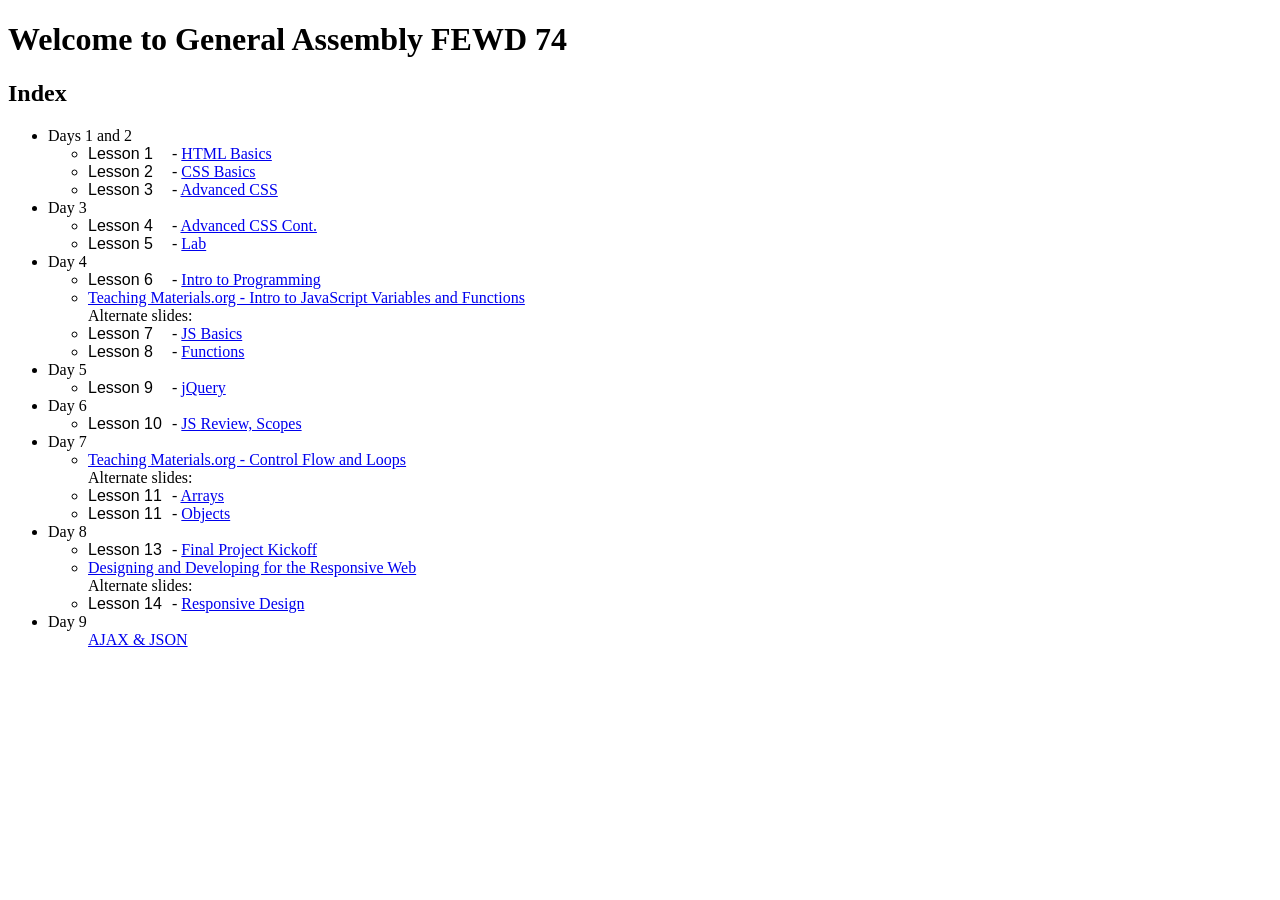
<file: index.html>
<!doctype html>
<html>
  <head>
    <title>FEWD 74</title>
    <script language="javascript">
    	//location.replace("slides/")
    </script>
    <style type="text/css">
      span.label {
        display: inline-block;
        width: 80px;
        font-family: helvetica;
      }
    </style>
  </head>
  <body>
    <h1>Welcome to General Assembly FEWD 74</h1>
    <h2>Index</h2>
    <ul>
      <li>Days 1 and 2
        <ul>
          <li><span class="label">Lesson 1</span> - <a href="slides/?lesson=1"  target="_blank">HTML Basics</a></li>
          <li><span class="label">Lesson 2</span> - <a href="slides/?lesson=2"  target="_blank">CSS Basics</a></li>
          <li><span class="label">Lesson 3</span> - <a href="slides/?lesson=3"  target="_blank">Advanced CSS</a></li>
        </ul>
      </li>
      <li>Day 3
        <ul>
          <li><span class="label">Lesson 4</span> - <a href="slides/?lesson=4"  target="_blank">Advanced CSS Cont.</a></li>
          <li><span class="label">Lesson 5</span> - <a href="slides/?lesson=5"  target="_blank">Lab</a></li>
        </ul>
      </li>
      <li>Day 4
        <ul>
          <li><span class="label">Lesson 6</span> - <a href="slides/?lesson=6"  target="_blank">Intro to Programming</a></li>
          <li><a href="http://www.teaching-materials.org/javascript/slides/varsfunctions.html"  target="_blank">Teaching Materials.org - Intro to JavaScript Variables and Functions</a></li>
        </ul>
        <ul>Alternate slides:
          <li><span class="label">Lesson 7</span> - <a href="slides/?lesson=7"  target="_blank">JS Basics</a></li>
          <li><span class="label">Lesson 8</span> - <a href="slides/?lesson=8"  target="_blank">Functions</a></li>
        </ul>
      </li>
      <li>Day 5
        <ul>
          <li><span class="label">Lesson 9</span> - <a href="slides/?lesson=9"  target="_blank">jQuery</a></li>
        </ul>
      </li>
      <li>Day 6
        <ul>
          <li><span class="label">Lesson 10</span> - <a href="slides/?lesson=10"  target="_blank">JS Review, Scopes</a></li>
        </ul>
      </li>
      <li>
        Day 7
        <ul>
          <li><a href="http://www.teaching-materials.org/javascript/slides/controlflow.html"target="_blank">Teaching Materials.org - Control Flow and Loops</a></li>
        </ul>
        <ul>Alternate slides:
          <li><span class="label">Lesson 11</span> - <a href="slides/?lesson=11"  target="_blank">Arrays</a></li>
          <li><span class="label">Lesson 11</span> - <a href="slides/?lesson=12"  target="_blank">Objects</a></li>
        </ul>
      </li>
      <li>
        Day 8
        <ul>
          <li><span class="label">Lesson 13</span> - <a href="slides/?lesson=13"  target="_blank">Final Project Kickoff</a></li>
          <li><a href="http://slides.com/nicolebieber-1/designing-and-developing-for-the-responsive-web#/">Designing and Developing for the Responsive Web</a></li>
        </ul>
        <ul>Alternate slides:
            <li><span class="label">Lesson 14</span> - <a href="slides/?lesson=14"  target="_blank">Responsive Design</a></li>
        </ul>
      </li>
      <li>
        Day 9
        <ul><a href="http://www.teaching-materials.org/ajax/">AJAX & JSON</a></ul>
      </li>
      
          <!---->
      <!--  </ul>-->
      <!--</li>-->
      <!--<li>Day 6-->
      <!--  <ul>-->
      <!--    <li><span class="label">Lesson 9</span> - <a href="slides/?lesson=9"  target="_blank">jQuery</a></li>-->
      <!--    >-->
      <!--  </ul>-->
      <!--</li>-->
      <!--<li>Day 7-->
      <!--  <ul>-->
      <!--    <li><span class="label">Lesson 11</span> - <a href="slides/?lesson=11"  target="_blank">Arrays</a></li>-->
      <!--    <li><span class="label">Lesson 12</span> - <a href="slides/?lesson=12"  target="_blank">Objects</a></li>-->
      <!--  </ul>-->
      <!--</li>-->
      <!--<li>Day 8-->
      <!--  <ul>-->
      <!--    <li><span class="label">Lesson 13</span> - <a href="slides/?lesson=13"  target="_blank">Lab & Project Kickoff</a></li>-->
      <!--    <li><span class="label">Lesson 14</span> - <a href="slides/?lesson=14"  target="_blank">Responsive Design</a></li>-->
      <!--  </ul>-->
      <!--</li>-->
      <!--<li>Day 9-->
      <!--  <ul>-->
      <!--    <li><span class="label">Lesson 15</span> - <a href="slides/?lesson=15"  target="_blank">Forms</a></li>-->
      <!--    <li><span class="label">Lesson 16</span> - <a href="https://github.com/ga-students/FEWD_HK_6/tree/gh-pages/lesson16"  target="_blank">Todo App</a></li>-->
      <!--  </ul>-->
      <!--</li>-->
      <!--<li>Day 10-->
    </ul>
      
      <!--<li><span class="label">Lesson 4</span> - <a href="slides/?lesson=4"  target="_blank">Advanced CSS Cont.</a></li>-->
      <!--<li><span class="label">Lesson 4.5</span> - <a href="https://github.com/ga-students/FEWD_HK_6/tree/gh-pages/css-catch-up/template"  target="_blank">CSS Catch Up</a></li>-->
      <!--<li><span class="label">Lesson 5</span> - <a href="slides/?lesson=5"  target="_blank">Lab</a></li>-->
      <!--<li><span class="label">Lesson 6</span> - <a href="slides/?lesson=6"  target="_blank">Intro to Programming</a></li>-->
      <!--<li><span class="label">Lesson 7</span> - <a href="slides/?lesson=7"  target="_blank">JS Basics</a></li>-->
      <!--<li><span class="label">Lesson 8</span> - <a href="slides/?lesson=8"  target="_blank">Functions</a></li>-->
      <!--<li><span class="label">Lesson 9</span> - <a href="slides/?lesson=9"  target="_blank">jQuery</a></li>-->
      <!--<li><span class="label">Lesson 10</span> - <a href="slides/?lesson=10"  target="_blank">JS Review, Scopes</a></li>-->
      <!--<li><span class="label">Lesson 11</span> - <a href="slides/?lesson=11"  target="_blank">Arrays</a></li>-->
      <!--<li><span class="label">Lesson 12</span> - <a href="slides/?lesson=12"  target="_blank">Objects</a></li>-->
      <!--<li><span class="label">Lesson 13</span> - <a href="slides/?lesson=13"  target="_blank">Lab & Project Kickoff</a></li>-->
      <!--<li><span class="label">Lesson 14</span> - <a href="slides/?lesson=14"  target="_blank">Responsive Design</a></li>-->
      <!--<li><span class="label">Lesson 15</span> - <a href="slides/?lesson=15"  target="_blank">Forms</a></li>-->
      <!--<li><span class="label">Lesson 16</span> - <a href="https://github.com/ga-students/FEWD_HK_6/tree/gh-pages/lesson16"  target="_blank">Todo App</a></li>-->
      <!--<li><span class="label">Lesson 17</span> - <a href="slides/?lesson=17"  target="_blank">Guest Speaker and Ionic Framework</a></li>-->
      <!--<li><span class="label">Lesson 18</span> - <a href="slides/?lesson=18"  target="_blank">Guest Speaker and Node.JS (plus extras)</a></li>-->
    </ul>
  </body>
</html>
</file>
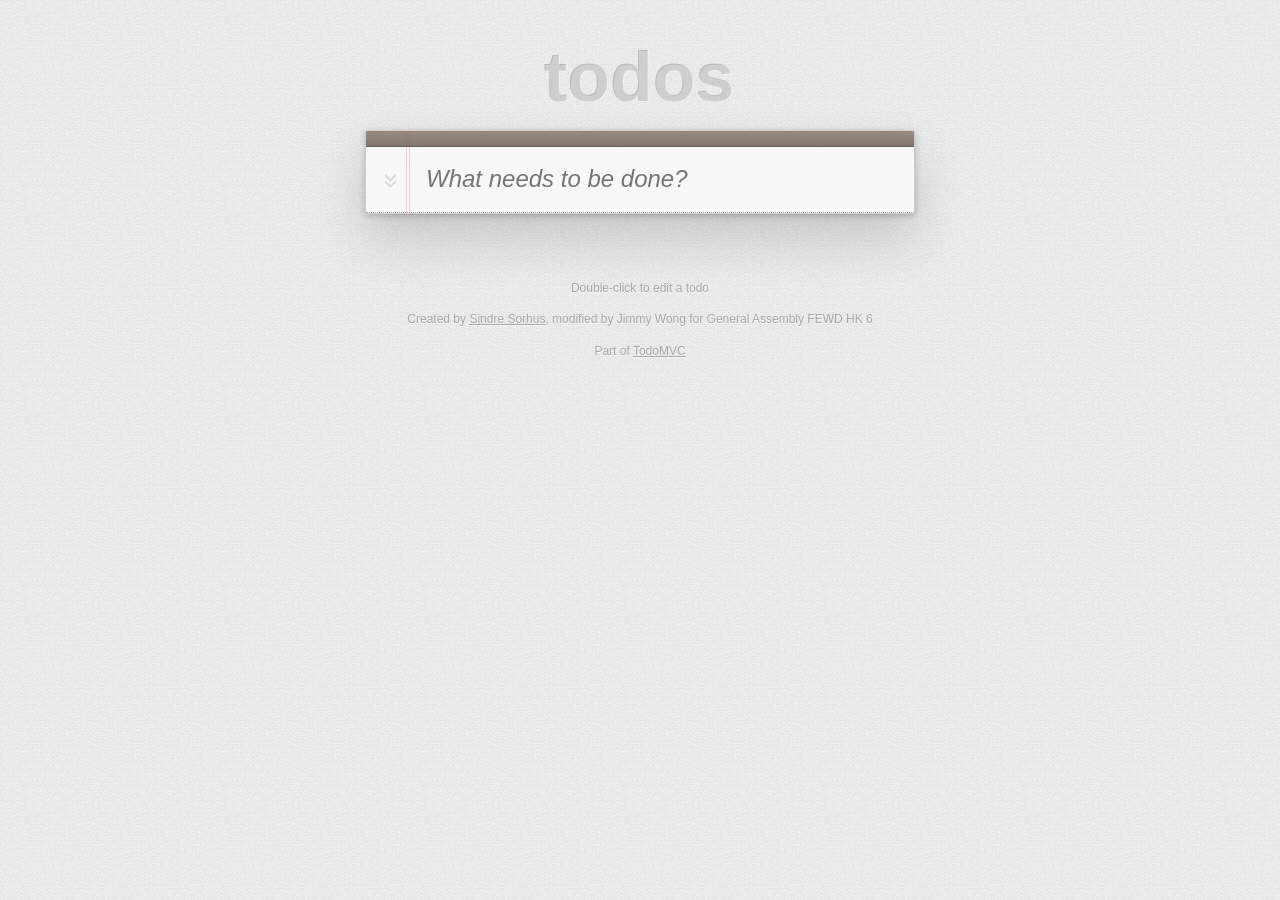
<file: lesson16/index.html>
<!doctype html>
<html lang="en">
	<head>
		<meta charset="utf-8">
		<title>Todo App</title>
		<link rel="stylesheet" href="css/app.css">
	</head>
	<body>
		<section id="todoapp">
			<header id="header">
				<h1>todos</h1>
				<input id="new-todo" placeholder="What needs to be done?" autofocus>
			</header>
			<section id="main">
				<input id="toggle-all" type="checkbox">
				<label for="toggle-all">Mark all as complete</label>
				<ul id="todo-list"></ul>
			</section>
		</section>

		<footer id="info">
			<p>Double-click to edit a todo</p>
			<p>Created by <a href="http://sindresorhus.com">Sindre Sorhus</a>, modified by Jimmy Wong for General Assembly FEWD HK 6</p>
			<p>Part of <a href="http://todomvc.com">TodoMVC</a></p>
		</footer>

		<script src="js/jquery.js"></script>
		<script src="js/app.js"></script>
	</body>
</html>
</file>
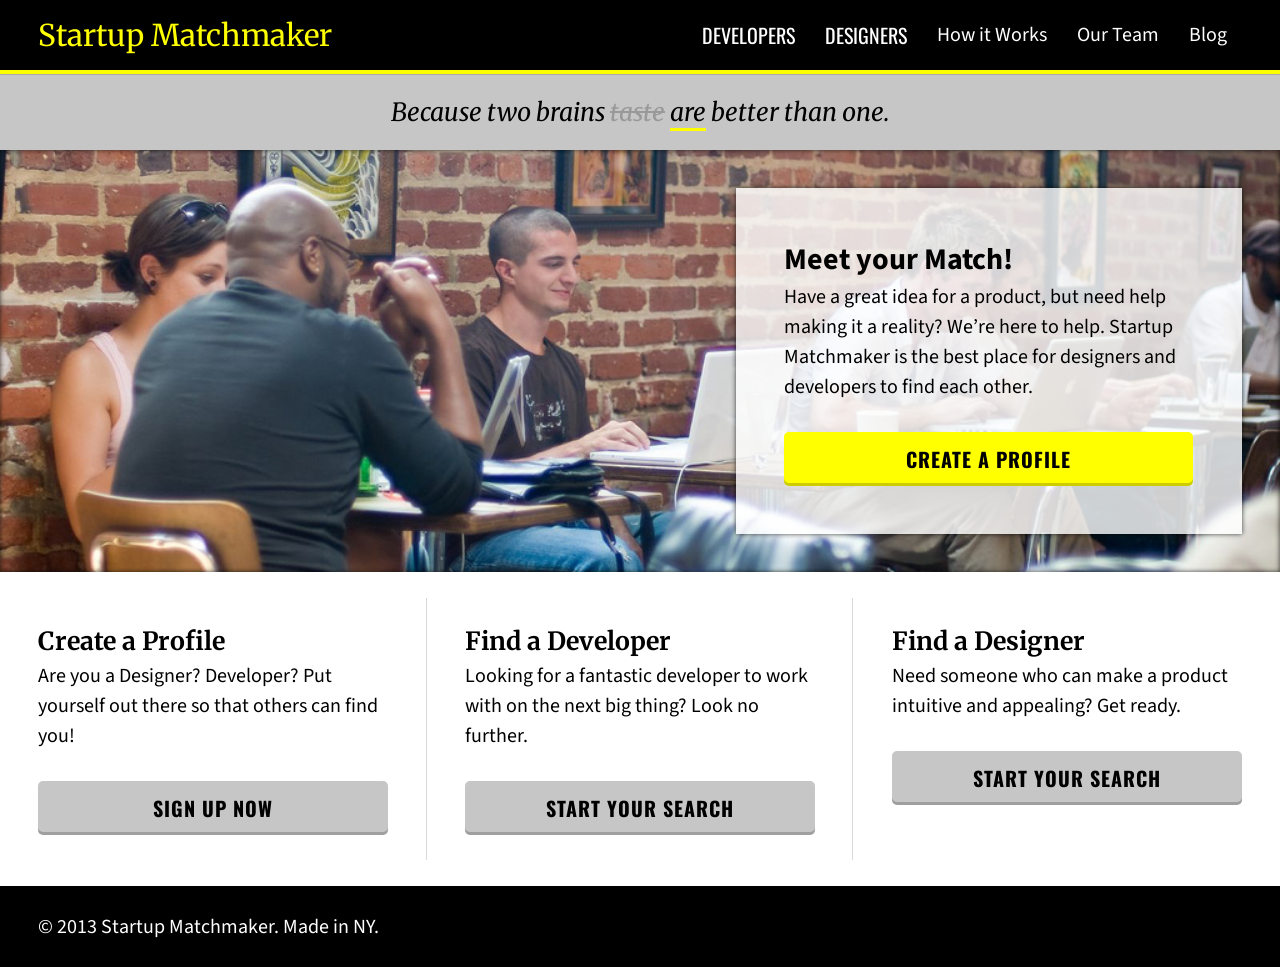
<file: lesson6/startup_matchmaker/index.html>
<!doctype html>
<html lang="en-us">
<head>
	<meta charset="utf-8">
	<title>Startup Matchmaker</title>
	<link href='http://fonts.googleapis.com/css?family=Source+Sans+Pro:400,700|Oswald:700|Merriweather:700,700italic' rel='stylesheet' type='text/css'>
	<link rel="stylesheet" href="css/reset.css">
	<link rel="stylesheet" href="css/main.css">
</head>
<body>
	<header id="page-header">
		<div class="wrapper">
			<h1><a href="index.html">Startup Matchmaker</a></h1>
			<nav>
				<ul>
					<li><strong><a href="developers.html">Developers</a></strong></li>
					<li><strong><a href="designers.html">Designers</a></strong></li>			
					<li><a href="how.html">How it Works</a></li>			
					<li><a href="team.html">Our Team</a></li>			
					<li><a href="blog.html">Blog</a></li>			
				</ul>
			</nav>
		</div>
	</header>
	<p class="tagline">Because two brains <del>taste</del> <ins>are</ins> better than&nbsp;one.</p>
	<section class="banner">
		<div class="wrapper">
			<div class="blurb">
				<h2>Meet your Match!</h2>
				<p>Have a great idea for a product, but need help making it a reality? We’re here to help. Startup Matchmaker is the best place for designers and developers to find each other.</p>
				<a class="button" href="#">Create a Profile</a>
			</div>
		</div>
	</section>
	<div class="wrapper">
		<section class="touts">
			<section class="tout">
				<header>
					<h3>Create a Profile</h3>
				</header>
				<p>Are you a Designer? Developer? Put yourself out there so that others can find you!</p>
				<a class="button" href="#">Sign Up Now</a>
			</section>
			<section class="tout">
				<header>
					<h3>Find a Developer</h3>
				</header>
				<p>Looking for a fantastic developer to work with on the next big thing? Look no further.</p>
				<a class="button" href="developers.html">Start Your Search</a>
			</section>
			<section class="tout">
				<header>
					<h3>Find a Designer</h3>
				</header>
				<p>Need someone who can make a product intuitive and appealing? Get ready.</p>
				<a class="button" href="designers.html">Start Your Search</a>
			</section>
		</section>
	</div>
	<footer>
		<div class="wrapper">
			© 2013 Startup Matchmaker. Made in NY.
		</div>
	</footer>
</body>
</html>
</file>
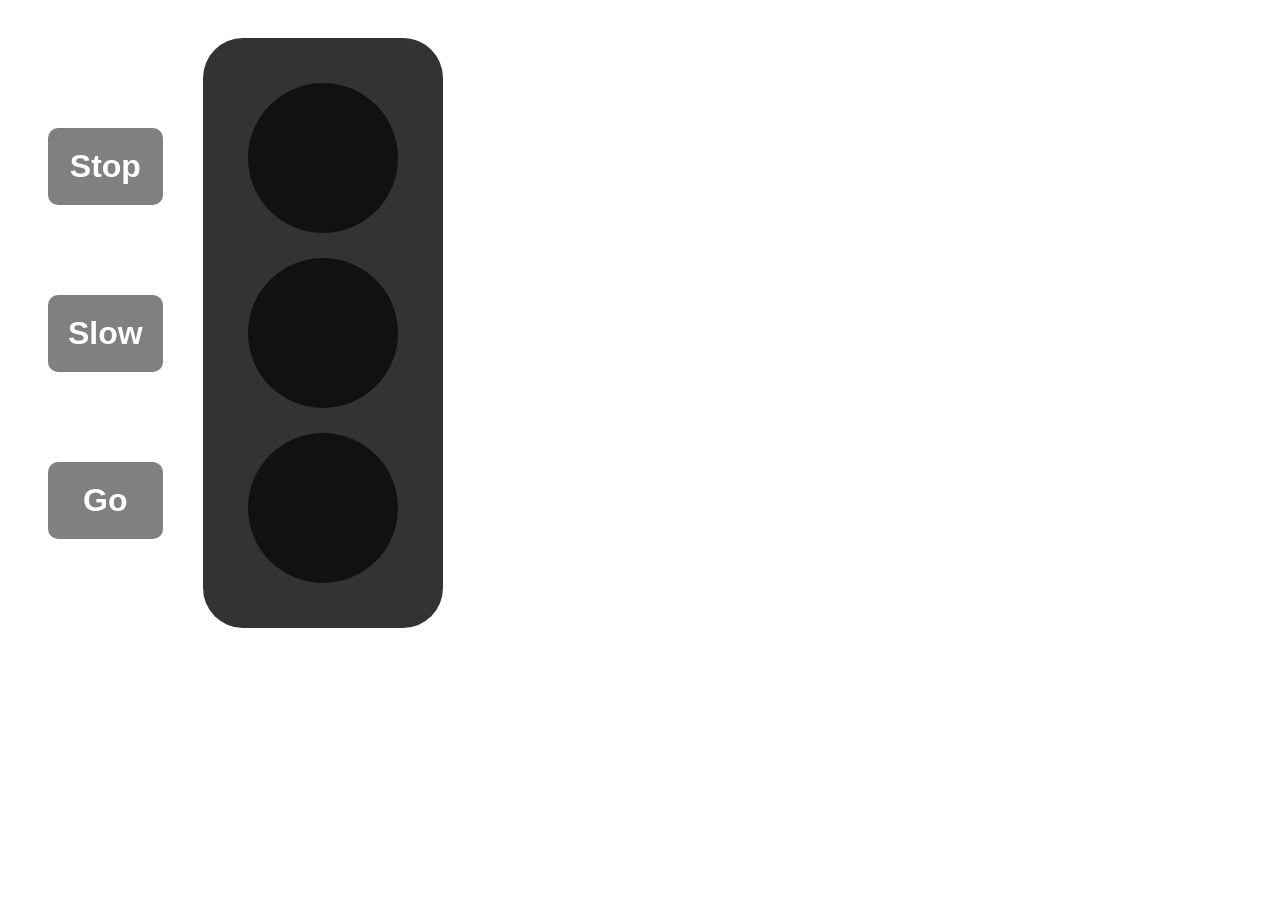
<file: lesson6/traffic_light/index.html>
<!doctype html>
<html>
<head>
  <title>Traffic Light</title>
  <link rel="stylesheet" type="text/css" href="css/style.css">
</head>
<body>
  <div id="controlPanel">
    <h1 id="stopButton" class="button">Stop</h1>
    <h1 id="slowButton" class="button">Slow</h1>
    <h1 id="goButton" class="button">Go</h1>
  </div>
  <div id="traffic-light">
    <div id="stopLight" class="bulb"></div>
    <div id="slowLight" class="bulb"></div>
    <div id="goLight" class="bulb"></div>
  </div>
  
  <!-- pick different versions of js and see how it works. -->
  <script type="text/javascript" src="js/version-1.js"></script>
  <!--script type="text/javascript" src="js/version-2.js"></script-->
</body>
</html>
</file>
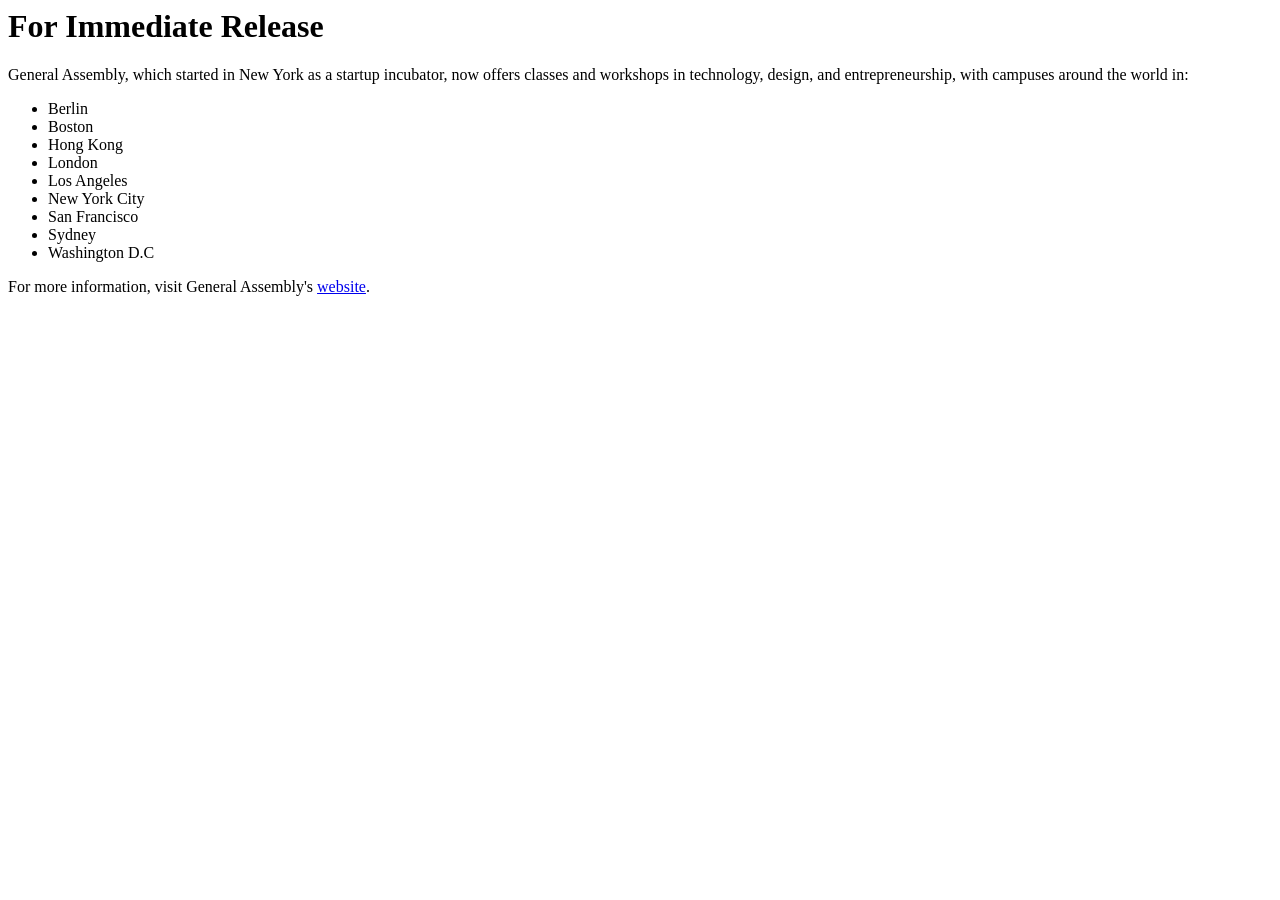
<file: lesson1/starter_code/ga_press_release/index.html>
<html>

	<h1>For Immediate Release</h1>

	<p>General Assembly, which started in New York as a startup incubator, now offers classes and workshops in technology, design, and entrepreneurship, with campuses around the world in:</p>

	<ul>	
		<li>Berlin</li>
		<li>Boston</li>
		<li>Hong Kong</li>
		<li>London</li>
		<li>Los Angeles</li>
		<li>New York City</li>
		<li>San Francisco</li>
		<li>Sydney</li>
		<li>Washington D.C</li>
	</ul>

	<p>For more information, visit General Assembly's <a href="https://generalassemb.ly/">website</a>.</p>

</html>
</file>
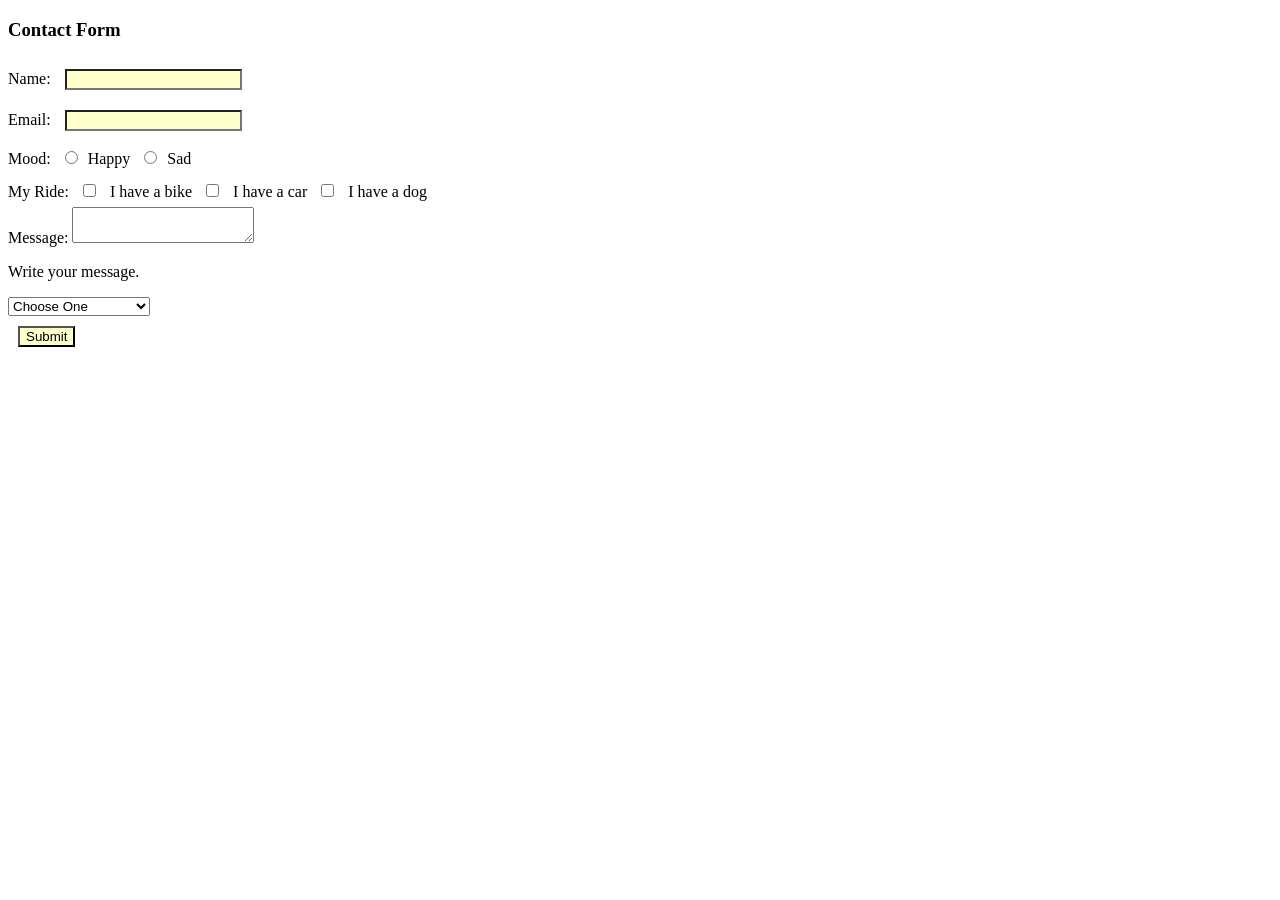
<file: lesson15/example_code/basic_form/index.html>
<!DOCTYPE html>
<html lang="en">
<head>
  <meta charset="utf-8" />
  <title>A Very Basic Form</title>
    
  <style type="text/css">
    input {
      background: #FFC;	
      margin: 10px;
    }
  </style>
</head>
<body>
  <div class="container">

    <form id="contactform" class="rounded" method="post" action="">
      <h3>Contact Form</h3>
      <div class="field">
        <label for="name">Name:</label>
        <input type="text" class="input" name="name" id="name" />
      </div>

      <div class="field">
        <label for="email">Email:</label>
        <input type="text" class="input" name="email" id="email" />
      </div>

      <div class="field">
        <label for="Mood">Mood:</label>
        <input type="radio" name="sex" value="male" />Happy
        <input type="radio" name="sex" value="female" />Sad
      </div>


      <div class="field">
      <label for="ride">My Ride:</label>
        <input type="checkbox" name="vehicle" value="Bike" /> I have a bike
        <input type="checkbox" name="vehicle" value="Car" /> I have a car
        <input type="checkbox" name="vehicle" value="Car" /> I have a dog
      </div>

      <div class="field">
        <label for="message">Message:</label>
        <textarea class="input textarea" name="message" id="message"></textarea>
        <p class="hint">Write your message.</p>
      </div>

      <div class="field">
        <select name="degree">
          <option>Choose One</option>
          <option>Some High School</option>
          <option>High School Degree</option>
          <option>Some College</option>
          <option>Bachelor's Degree</option>
          <option>Doctorate</option>
        </select>
      </div>

      <input type="submit" name="Submit"  class="button" value="Submit" />
    </form>
  </div><!-- .container -->
</body>
</html>
</file>
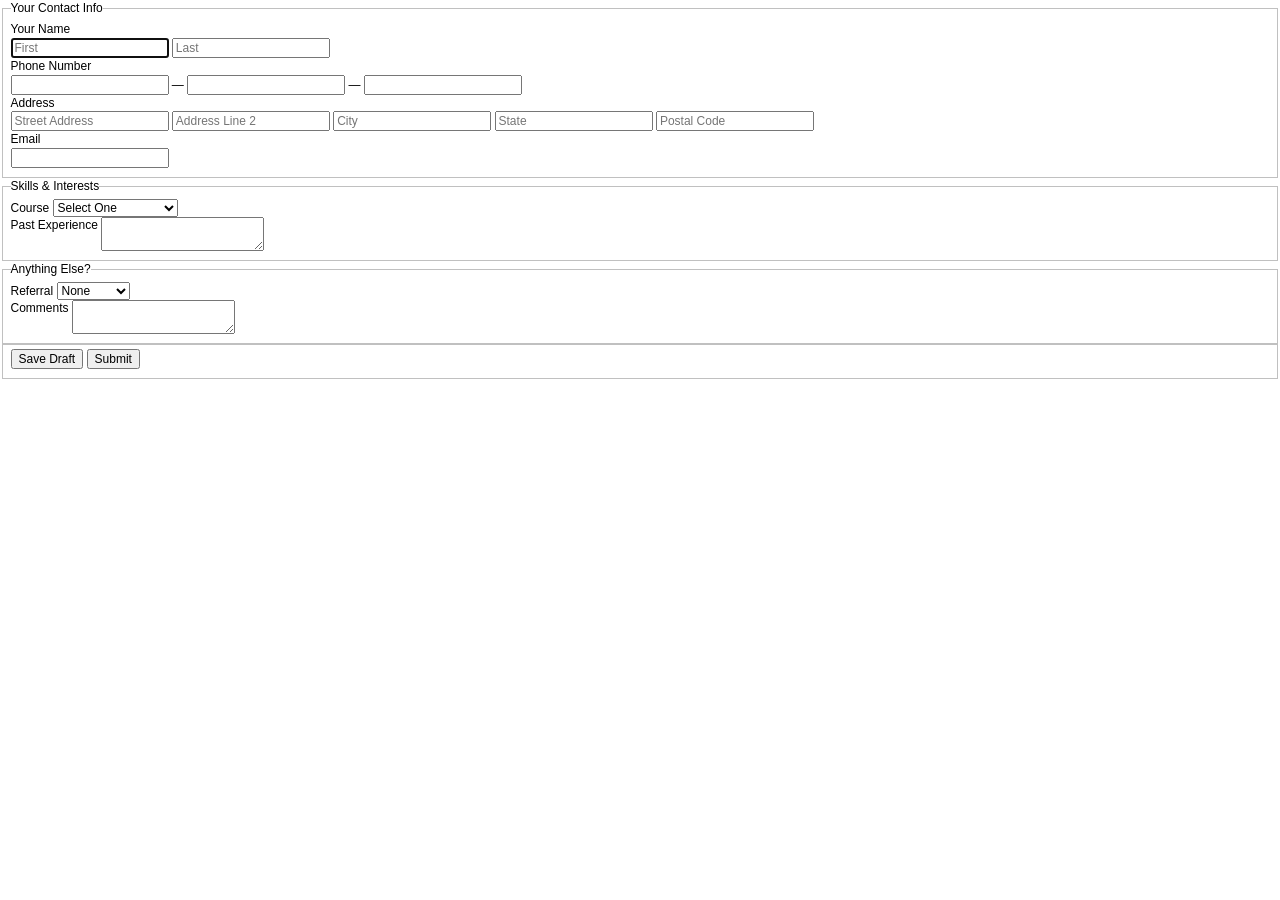
<file: lesson15/example_code/form_validation/index.html>
<!DOCTYPE html>

<html>
<head>
	<meta charset="utf-8">
	<meta name="description" content="Your description goes here">
	<meta name="keywords" content="one, two, three">

	<title>Form Validation</title>
	
	<link rel="stylesheet" href="css/normalize.css">
	<link rel="stylesheet" href="css/style.css">
	<script type="text/javascript" src="js/jquery.min.js"></script>
	<script type="text/javascript" src="js/parsley.js"></script>
	
</head>
<body>
<form data-validate="parsley">
	<fieldset>
        <legend>Your Contact Info</legend>

        <div class="form-row">
          <label for="name">Your Name</label>
          <div class="name-fields">
            <input type="text" name="name[first]" placeholder="First" id="name" autofocus>
            <input type="text" name="name[last]" placeholder="Last">
          </div>
        </div>

        <div class="form-row">
          <label for="phone">Phone Number</label>
          <div class="phone-number-fields">
            <input type="text" name="phone[area_code]" class="phone" maxlength="3" id="phone"> &mdash;
            <input type="text" name="phone[prefix]" class="phone" maxlength="3"> &mdash;
            <input type="text" name="phone[line_number]" class="phone" maxlength="4">
          </div>
        </div>

        <div class="form-row">
          <label for="address">Address</label>
          <div class="address-fields">
            <input type="text" name="address[street_address]" placeholder="Street Address" class="address-street-address" id="address">
            <input type="text" name="address[line_2]" placeholder="Address Line 2" class="address-line-2">
            <input type="text" name="address[city]" placeholder="City" class="address-city">
            <input type="text" name="address[state]" placeholder="State" class="address-state">
            <input type="text" name="address[postal_code]" placeholder="Postal Code" class="address-postal-code">
          </div>
        </div>
        <div>
          <label for="email">Email</label><br>
          <input type="text" id="email" name="email" data-trigger="change" data-required="true" data-type="email">
        </div>
      </fieldset>

      <fieldset>
        <legend>Skills &amp; Interests</legend>

        <div class="form-row">
          <label>Course</label>
          <select>
            <option>Select One</option>
            <optgroup label="Web Development">
              <option>Front-end</option>
              <option>Back-end</option>
            </optgroup>
            <optgroup label="Design">
              <option>Visual Design</option>
              <option>User Experience</option>
            </optgroup>
          </select>
        </div>

        <div class="form-row">
          <label for="past-experience">Past Experience</label>
          <textarea name="past_experience" id="past-experience"></textarea>
        </div>
      </fieldset>

      <fieldset>
        <legend>Anything Else?</legend>

        <div class="form-row">
          <label for="comments">Referral</label>
          <select>
            <option>None</option>
            <option>Friend</option>
            <option>Instructor</option>
            <option>Online</option>
          </select>
        </div>

        <div class="form-row">
          <label for="comments">Comments</label>
          <textarea id="comments"></textarea>
        </div>
      </fieldset>

      <fieldset>
        <input type="submit" value="Save Draft">
        <input type="submit" value="Submit">
      </fieldset>
    </form>


</body>
</html>
</file>
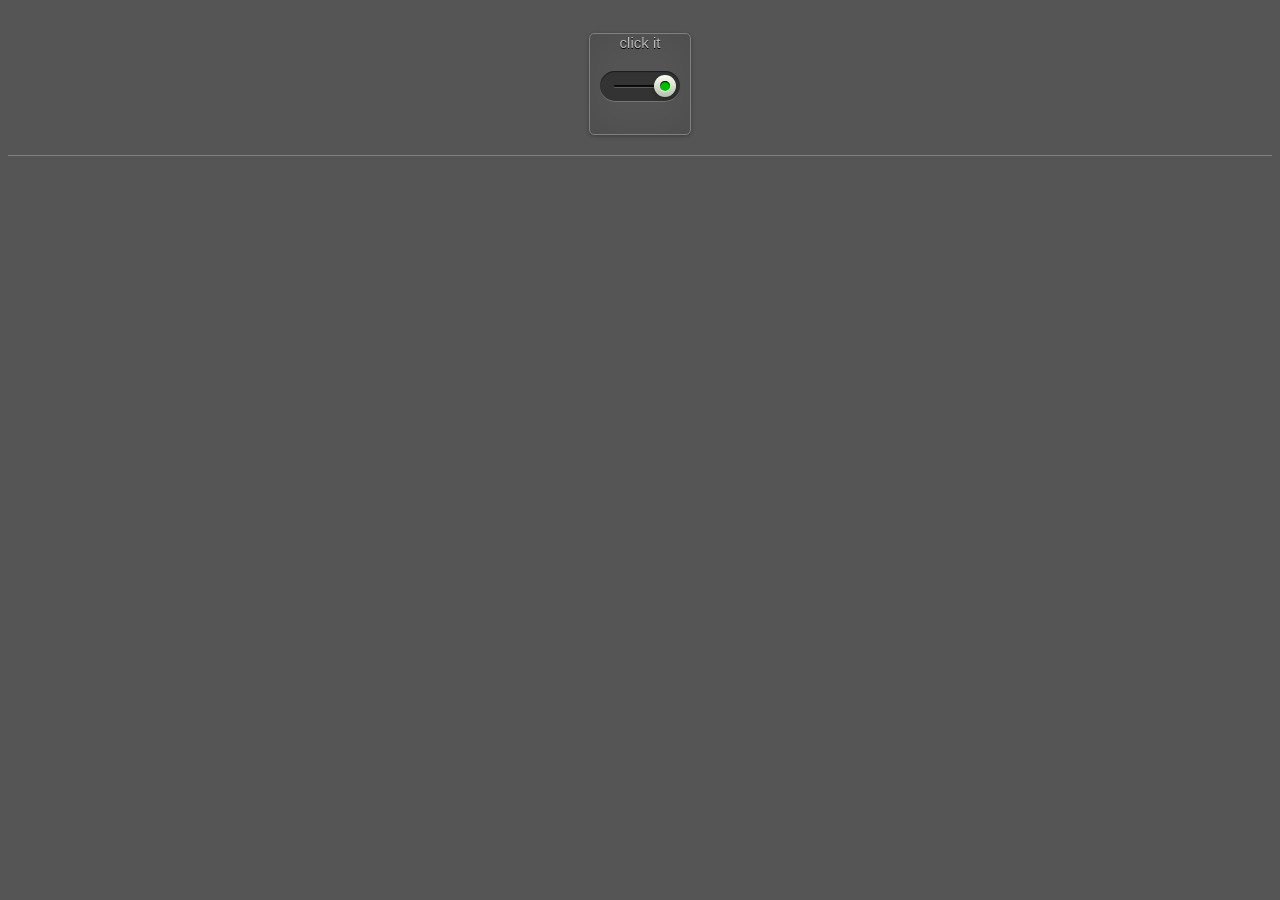
<file: lesson15/example_code/styled_inputs/index.html>
<html>
<head>
  <title>CSS3 Checkbox Styles</title>
  <link rel="stylesheet" href="style.css">
</head>
<body>
  <div class="ondisplay">
    <section>
      <div class="slide">
          <input type="checkbox" value="None" id="slide" name="check" checked />
          <label for="slide"></label>
      </div>
    </section>
  </div>
</body>
</html>
</file>
<file: lesson16/css/app.css>
html,
body {
	margin: 0;
	padding: 0;
}

button {
	margin: 0;
	padding: 0;
	border: 0;
	background: none;
	font-size: 100%;
	vertical-align: baseline;
	font-family: inherit;
	color: inherit;
	-webkit-appearance: none;
	-ms-appearance: none;
	-o-appearance: none;
	appearance: none;
}

body {
	font: 14px 'Helvetica Neue', Helvetica, Arial, sans-serif;
	line-height: 1.4em;
	background: #eaeaea url('../img/bg.png');
	color: #4d4d4d;
	width: 550px;
	margin: 0 auto;
	-webkit-font-smoothing: antialiased;
	-moz-font-smoothing: antialiased;
	-ms-font-smoothing: antialiased;
	-o-font-smoothing: antialiased;
	font-smoothing: antialiased;
}

button,
input[type="checkbox"] {
  outline: none;
}

hr {
	margin: 20px 0;
	border: 0;
	border-top: 1px dashed #C5C5C5;
	border-bottom: 1px dashed #F7F7F7;
}

.hidden {
	display: none;
}

#todoapp {
	background: #fff;
	background: rgba(255, 255, 255, 0.9);
	margin: 130px 0 40px 0;
	border: 1px solid #ccc;
	position: relative;
	border-top-left-radius: 2px;
	border-top-right-radius: 2px;
	box-shadow: 0 2px 6px 0 rgba(0, 0, 0, 0.2),
	0 25px 50px 0 rgba(0, 0, 0, 0.15);
}

#todoapp:before {
	content: '';
	border-left: 1px solid #f5d6d6;
	border-right: 1px solid #f5d6d6;
	width: 2px;
	position: absolute;
	top: 0;
	left: 40px;
	height: 100%;
}

#todoapp input::-webkit-input-placeholder {
	font-style: italic;
}

#todoapp input::-moz-placeholder {
	font-style: italic;
	color: #a9a9a9;
}

#todoapp h1 {
	position: absolute;
	top: -120px;
	width: 100%;
	font-size: 70px;
	font-weight: bold;
	text-align: center;
	color: #b3b3b3;
	color: rgba(255, 255, 255, 0.3);
	text-shadow: -1px -1px rgba(0, 0, 0, 0.2);
	-webkit-text-rendering: optimizeLegibility;
	-moz-text-rendering: optimizeLegibility;
	-ms-text-rendering: optimizeLegibility;
	-o-text-rendering: optimizeLegibility;
	text-rendering: optimizeLegibility;
}

#header {
	padding-top: 15px;
	border-radius: inherit;
}

#header:before {
	content: '';
	position: absolute;
	top: 0;
	right: 0;
	left: 0;
	height: 15px;
	z-index: 2;
	border-bottom: 1px solid #6c615c;
	background: #8d7d77;
	background: -webkit-gradient(linear, left top, left bottom, from(rgba(132, 110, 100, 0.8)),to(rgba(101, 84, 76, 0.8)));
	background: -webkit-linear-gradient(top, rgba(132, 110, 100, 0.8), rgba(101, 84, 76, 0.8));
	background: linear-gradient(top, rgba(132, 110, 100, 0.8), rgba(101, 84, 76, 0.8));
	filter: progid:DXImageTransform.Microsoft.gradient(GradientType=0,StartColorStr='#9d8b83', EndColorStr='#847670');
	border-top-left-radius: 1px;
	border-top-right-radius: 1px;
}

#new-todo,
.edit {
	position: relative;
	margin: 0;
	width: 100%;
	font-size: 24px;
	font-family: inherit;
	line-height: 1.4em;
	border: 0;
	outline: none;
	color: inherit;
	padding: 6px;
	border: 1px solid #999;
	box-shadow: inset 0 -1px 5px 0 rgba(0, 0, 0, 0.2);
	-moz-box-sizing: border-box;
	-ms-box-sizing: border-box;
	-o-box-sizing: border-box;
	box-sizing: border-box;
	-webkit-font-smoothing: antialiased;
	-moz-font-smoothing: antialiased;
	-ms-font-smoothing: antialiased;
	-o-font-smoothing: antialiased;
	font-smoothing: antialiased;
}

#new-todo {
	padding: 16px 16px 16px 60px;
	border: none;
	background: rgba(0, 0, 0, 0.02);
	z-index: 2;
	box-shadow: none;
}

#main {
	position: relative;
	z-index: 2;
	border-top: 1px dotted #adadad;
}

label[for='toggle-all'] {
	display: none;
}

#toggle-all {
	position: absolute;
	top: -42px;
	left: -4px;
	width: 40px;
	text-align: center;
	/* Mobile Safari */
	border: none;
}

#toggle-all:before {
	content: '»';
	font-size: 28px;
	color: #d9d9d9;
	padding: 0 25px 7px;
}

#toggle-all:checked:before {
	color: #737373;
}

#todo-list {
	margin: 0;
	padding: 0;
	list-style: none;
}

#todo-list li {
	position: relative;
	font-size: 24px;
	border-bottom: 1px dotted #ccc;
}

#todo-list li:last-child {
	border-bottom: none;
}

#todo-list li.editing {
	border-bottom: none;
	padding: 0;
}

#todo-list li.editing .edit {
	display: block;
	width: 506px;
	padding: 13px 17px 12px 17px;
	margin: 0 0 0 43px;
}

#todo-list li.editing .view {
	display: none;
}

#todo-list li .toggle {
	text-align: center;
	width: 40px;
	/* auto, since non-WebKit browsers doesn't support input styling */
	height: auto;
	position: absolute;
	top: 0;
	bottom: 0;
	margin: auto 0;
	/* Mobile Safari */
	border: none;
	-webkit-appearance: none;
	-ms-appearance: none;
	-o-appearance: none;
	appearance: none;
}

#todo-list li .toggle:after {
	content: '✔';
	/* 40 + a couple of pixels visual adjustment */
	line-height: 43px;
	font-size: 20px;
	color: #d9d9d9;
	text-shadow: 0 -1px 0 #bfbfbf;
}

#todo-list li .toggle:checked:after {
	color: #85ada7;
	text-shadow: 0 1px 0 #669991;
	bottom: 1px;
	position: relative;
}

#todo-list li label {
	white-space: pre;
	word-break: break-word;
	padding: 15px 60px 15px 15px;
	margin-left: 45px;
	display: block;
	line-height: 1.2;
	-webkit-transition: color 0.4s;
	transition: color 0.4s;
}

#todo-list li.completed label {
	color: #a9a9a9;
	text-decoration: line-through;
}

#todo-list li .destroy {
	display: none;
	position: absolute;
	top: 0;
	right: 10px;
	bottom: 0;
	width: 40px;
	height: 40px;
	margin: auto 0;
	font-size: 22px;
	color: #a88a8a;
	-webkit-transition: all 0.2s;
	transition: all 0.2s;
}

#todo-list li .destroy:hover {
	text-shadow: 0 0 1px #000, 0 0 10px rgba(199, 107, 107, 0.8);
	-webkit-transform: scale(1.3);
	-ms-transform: scale(1.3);
	transform: scale(1.3);
}

#todo-list li .destroy:after {
	content: '✖';
}

#todo-list li:hover .destroy {
	display: block;
}

#todo-list li .edit {
	display: none;
}

#todo-list li.editing:last-child {
	margin-bottom: -1px;
}

#info {
	margin: 65px auto 0;
	color: #a6a6a6;
	font-size: 12px;
	text-shadow: 0 1px 0 rgba(255, 255, 255, 0.7);
	text-align: center;
}

#info a {
	color: inherit;
}

/*
	Hack to remove background from Mobile Safari.
	Can't use it globally since it destroys checkboxes in Firefox and Opera
	*/

@media screen and (-webkit-min-device-pixel-ratio:0) {
	#toggle-all,
	#todo-list li .toggle {
		background: none;
	}

	#todo-list li .toggle {
		height: 40px;
	}

	#toggle-all {
		top: -56px;
		left: -15px;
		width: 65px;
		height: 41px;
		-webkit-transform: rotate(90deg);
		-ms-transform: rotate(90deg);
		transform: rotate(90deg);
		-webkit-appearance: none;
		appearance: none;
	}
}
</file>
<file: lesson6/startup_matchmaker/css/main.css>
body {
	font-family: 'Source Sans Pro', sans-serif;
	font-size: 20px;
	line-height: 1.5;
	cursor: default;
}

.wrapper {
	max-width: 1280px;
	margin: auto;
}

h1 {
	font-size: 2em;
	line-height: 1;
}
h2 {
	font-size: 1.5em;
	font-weight: bold;
}
h3 {
	font-family: 'Merriweather', serif;
	font-size: 1.25em;
	font-weight: bold;
}
p {
	margin: 0 0 1.5em 0;
}

.button {
	font-family: 'Oswald', sans-serif;
	text-decoration: none;
	text-transform: uppercase;
	letter-spacing: 1px;
	font-weight: bold;
	background: yellow;
	color: black;
	display: block;
	text-align: center;
	padding: 12px;
	box-shadow: inset 0 -3px 0 rgba(0,0,0,.2);
	border-radius: 5px;
}

#page-header {
	background: black;
	color: white;
	overflow: hidden;
	border-bottom: 4px solid yellow;
	padding: 0 3%;
}
#page-header a {
	color: inherit;
	text-decoration: none;
}
#page-header h1 {
	float: left;
	color: yellow;
	font-family: 'Merriweather', serif;
	font-size: 1.5em;
	margin: 20px 0 0 0;
}
#page-header nav {
	float: right;
}
#page-header nav li {
	float: left;
}
#page-header nav a {
	display: block;
	padding: 20px 15px;
}
#page-header nav li a:hover {
	color: yellow;
}
#page-header nav li.active a {
	background: #666;
}
#page-header nav strong {
	font-family: 'Oswald', sans-serif;
	text-transform: uppercase;
}
#page-header nav strong a {
}


.tagline {
	font-family: 'Merriweather', serif;
	text-align: center;
	margin: 0;
	padding: 1em 3%;
	font-size: 1.25em;
	line-height: 1em;
	font-style: italic;
	background: #C6C6C6;
	border-top: 1px solid #AAA;
}
.tagline del {
	color: #999;
}
.tagline ins {
	text-decoration: none;
	border-bottom: 3px solid yellow;
}

.banner {
	background: url(../images/coworking.jpg) center center no-repeat;
	background-size: cover;
	overflow: hidden;
	padding: 3%;
	box-shadow: inset 0 0 5px rgba(0,0,0,.75);
}

.blurb {
	background: rgba(255,255,255,.8);
	width: 34%;
	margin: 0 auto;
	padding: 4%;
	float: right;
	box-shadow: 0 0 5px rgba(0,0,0,.75);
}

.touts {
	background: #EEE;
	background: white;
	overflow: hidden;
	padding: 2% 0;
}
.tout {
	float: left;
	width: 27.3333%;
	padding: 2% 3%;
	box-shadow: inset -1px 0 0 rgba(0,0,0,.15);
}
.tout:last-child {
	box-shadow: none;
}
.tout .button {
	background: #C6C6C6;
}

.profiles {
	background: #C6C6C6;
	padding: 10px;
}
.cards {
	overflow: hidden;
}
.card {
	float: left;
	width: 25%;
}
.card img {
	max-width: 100%;
}
.card article {
	background: white;
	margin: 10px;
	padding: 10px;
}
.card .button {
	font-size: .75em;
}

.tags {
	overflow: hidden;
	margin-bottom: 10px;
}
.tags li {
	float: left;
}
.tags li a {
	display: block;
	background: #666;
	padding: 1px 12px;
	border-radius: 100px;
	font-size: .75em;
	margin: 0 5px 5px 0;
	color: white;
	text-decoration: none;
}

footer {
	background: black;
	color: white;
	padding: 2% 3%;
}
</file>
<file: lesson6/traffic_light/css/style.css>
body {
  font-family: sans-serif;
}

#controlPanel {
  float: left;
  padding-top: 30px;
}

.button {
  background-color: gray;
  color: white;
  border-radius: 10px;
  padding: 20px;
  text-align: center;
  margin: 90px 40px;
  cursor: pointer;
}

#traffic-light {
  height: 550px;
  width: 200px;
  float: left;
  background-color: #333;
  border-radius: 40px;
  margin: 30px 0;
  padding: 20px;
}

.bulb {
  height: 150px;
  width: 150px;
  background-color: #111;
  border-radius: 50%;
  margin: 25px auto;
  transition: background 500ms;
}
</file>
<file: lesson15/example_code/form_validation/css/style.css>
/* 
Project Name: Blank Template
Client: Your Client
Author: Your Name
Developer @GA in NYC
*/


/******************************************
/* SETUP                   
/*******************************************/

/* Box Model Hack */
* {
     -moz-box-sizing: border-box; /* Firexfox */
     -webkit-box-sizing: border-box; /* Safari/Chrome/iOS/Android */
     box-sizing: border-box; /* IE */
}

/* Clear fix hack */
.clearfix:after {
     content: ".";
     display: block;
     clear: both;
     visibility: hidden;
     line-height: 0;
     height: 0;
}

.clear {
	clear: both;
}

.alignright {
	float: right; 
	padding: 0 0 10px 10px; /* note the padding around a right floated image */
}

.alignleft {
	float: left; 
	padding: 0 10px 10px 0; /* note the padding around a left floated image */
}

/******************************************
/* BASE STYLES                   
/*******************************************/

body {
     color: #000;
     font-size: 12px;
     line-height: 1.4;
     font-family: Helvetica, Arial, sans-serif;
}


/******************************************
/* LAYOUT                   
/*******************************************/

/* Center the container */
#container {
	width: 960px;
	margin: auto;
}

header {

}

footer {

}

/******************************************
/* ADDITIONAL STYLES                   
/*******************************************/
</file>
<file: lesson15/example_code/styled_inputs/style.css>
body {
    background: #555;
  background-image: url('http://subtlepatterns.subtlepatterns.netdna-cdn.com/patterns/debut_dark.png');
}

.ondisplay{
  text-align:center;
  border-bottom:1px solid gray;
  padding:20px 0;
}

.ondisplay section{
  width:100px;
  height:100px;
  background: #555;
  display:inline-block;
  border: 1px solid gray;
  text-align: center;
  margin-top:5px;
  border-radius:5px;
  box-shadow: 0 1px 4px
     rgba(0, 0, 0, 0.3), 0 0 40px
     rgba(0, 0, 0, 0.1) inset;
}

.ondisplay section::before {
  content:'click it';
  color: #bbb;
    font: 15px Arial, sans-serif;
    -webkit-font-smoothing: antialiased;
    text-shadow: 0px 1px black;
}

input[type=checkbox] {
    visibility: hidden;
}

/* SLIDE TWO */
.slide {
    width: 80px;
    height: 30px;
    background: #333;
    margin: 20px auto;

    -webkit-border-radius: 50px;
    -moz-border-radius: 50px;
    border-radius: 50px;
    position: relative;

    -webkit-box-shadow: inset 0px 1px 1px rgba(0,0,0,0.5), 0px 1px 0px rgba(255,255,255,0.2);
    -moz-box-shadow: inset 0px 1px 1px rgba(0,0,0,0.5), 0px 1px 0px rgba(255,255,255,0.2);
    box-shadow: inset 0px 1px 1px rgba(0,0,0,0.5), 0px 1px 0px rgba(255,255,255,0.2);
}

.slide:after {
    content: '';
    position: absolute;
    top: 14px;
    left: 14px;
    height: 2px;
    width: 52px;

    -webkit-border-radius: 50px;
    -moz-border-radius: 50px;
    border-radius: 50px;
    background: #111;

    -webkit-box-shadow: inset 0px 1px 1px rgba(0,0,0,0.5), 0px 1px 0px rgba(255,255,255,0.2);
    -moz-box-shadow: inset 0px 1px 1px rgba(0,0,0,0.5), 0px 1px 0px rgba(255,255,255,0.2);
    box-shadow: inset 0px 1px 1px rgba(0,0,0,0.5), 0px 1px 0px rgba(255,255,255,0.2);
}

.slide label {
    display: block;
    width: 22px;
    height: 22px;

    -webkit-border-radius: 50px;
    -moz-border-radius: 50px;
    border-radius: 50px;

    -webkit-transition: all .4s ease;
    -moz-transition: all .4s ease;
    -o-transition: all .4s ease;
    -ms-transition: all .4s ease;
    transition: all .4s ease;
    cursor: pointer;
    position: absolute;
    top: 4px;
    z-index: 1;
    left: 4px;

    -webkit-box-shadow: 0px 2px 5px 0px rgba(0,0,0,0.3);
    -moz-box-shadow: 0px 2px 5px 0px rgba(0,0,0,0.3);
    box-shadow: 0px 2px 5px 0px rgba(0,0,0,0.3);
    background: #fcfff4;

    background: -webkit-linear-gradient(top, #fcfff4 0%, #dfe5d7 40%, #b3bead 100%);
    background: -moz-linear-gradient(top, #fcfff4 0%, #dfe5d7 40%, #b3bead 100%);
    background: -o-linear-gradient(top, #fcfff4 0%, #dfe5d7 40%, #b3bead 100%);
    background: -ms-linear-gradient(top, #fcfff4 0%, #dfe5d7 40%, #b3bead 100%);
    background: linear-gradient(top, #fcfff4 0%, #dfe5d7 40%, #b3bead 100%);
    filter: progid:DXImageTransform.Microsoft.gradient( startColorstr='#fcfff4', endColorstr='#b3bead',GradientType=0 );
}

.slide label:after {
    content: '';
    position: absolute;
    width: 10px;
    height: 10px;

    -webkit-border-radius: 50px;
    -moz-border-radius: 50px;
    border-radius: 50px;
    background: #333;
    left: 6px;
    top: 6px;

    -webkit-box-shadow: inset 0px 1px 1px rgba(0,0,0,1), 0px 1px 0px rgba(255,255,255,0.9);
    -moz-box-shadow: inset 0px 1px 1px rgba(0,0,0,1), 0px 1px 0px rgba(255,255,255,0.9);
    box-shadow: inset 0px 1px 1px rgba(0,0,0,1), 0px 1px 0px rgba(255,255,255,0.9);
}

.slide input[type=checkbox]:checked + label {
    left: 54px;
}

.slide input[type=checkbox]:checked + label:after {
    background: #00bf00;
}
</file>
